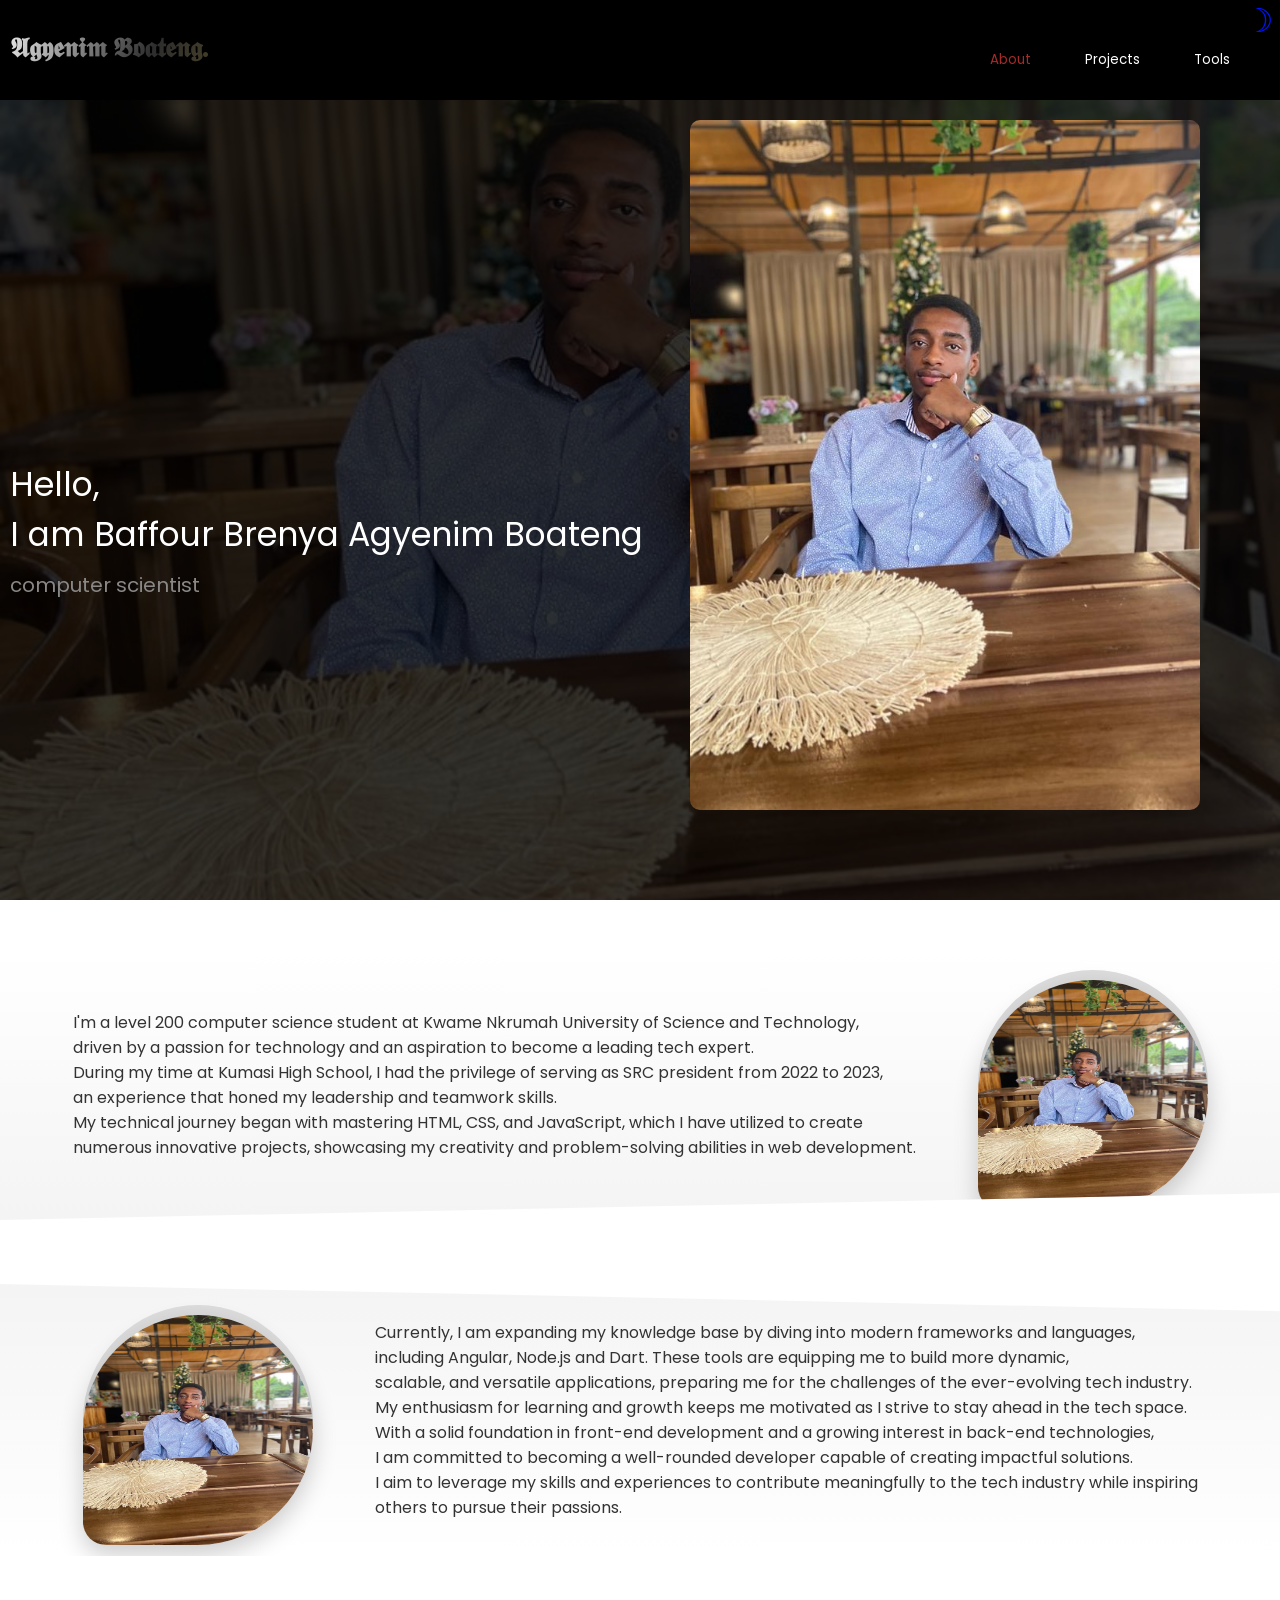
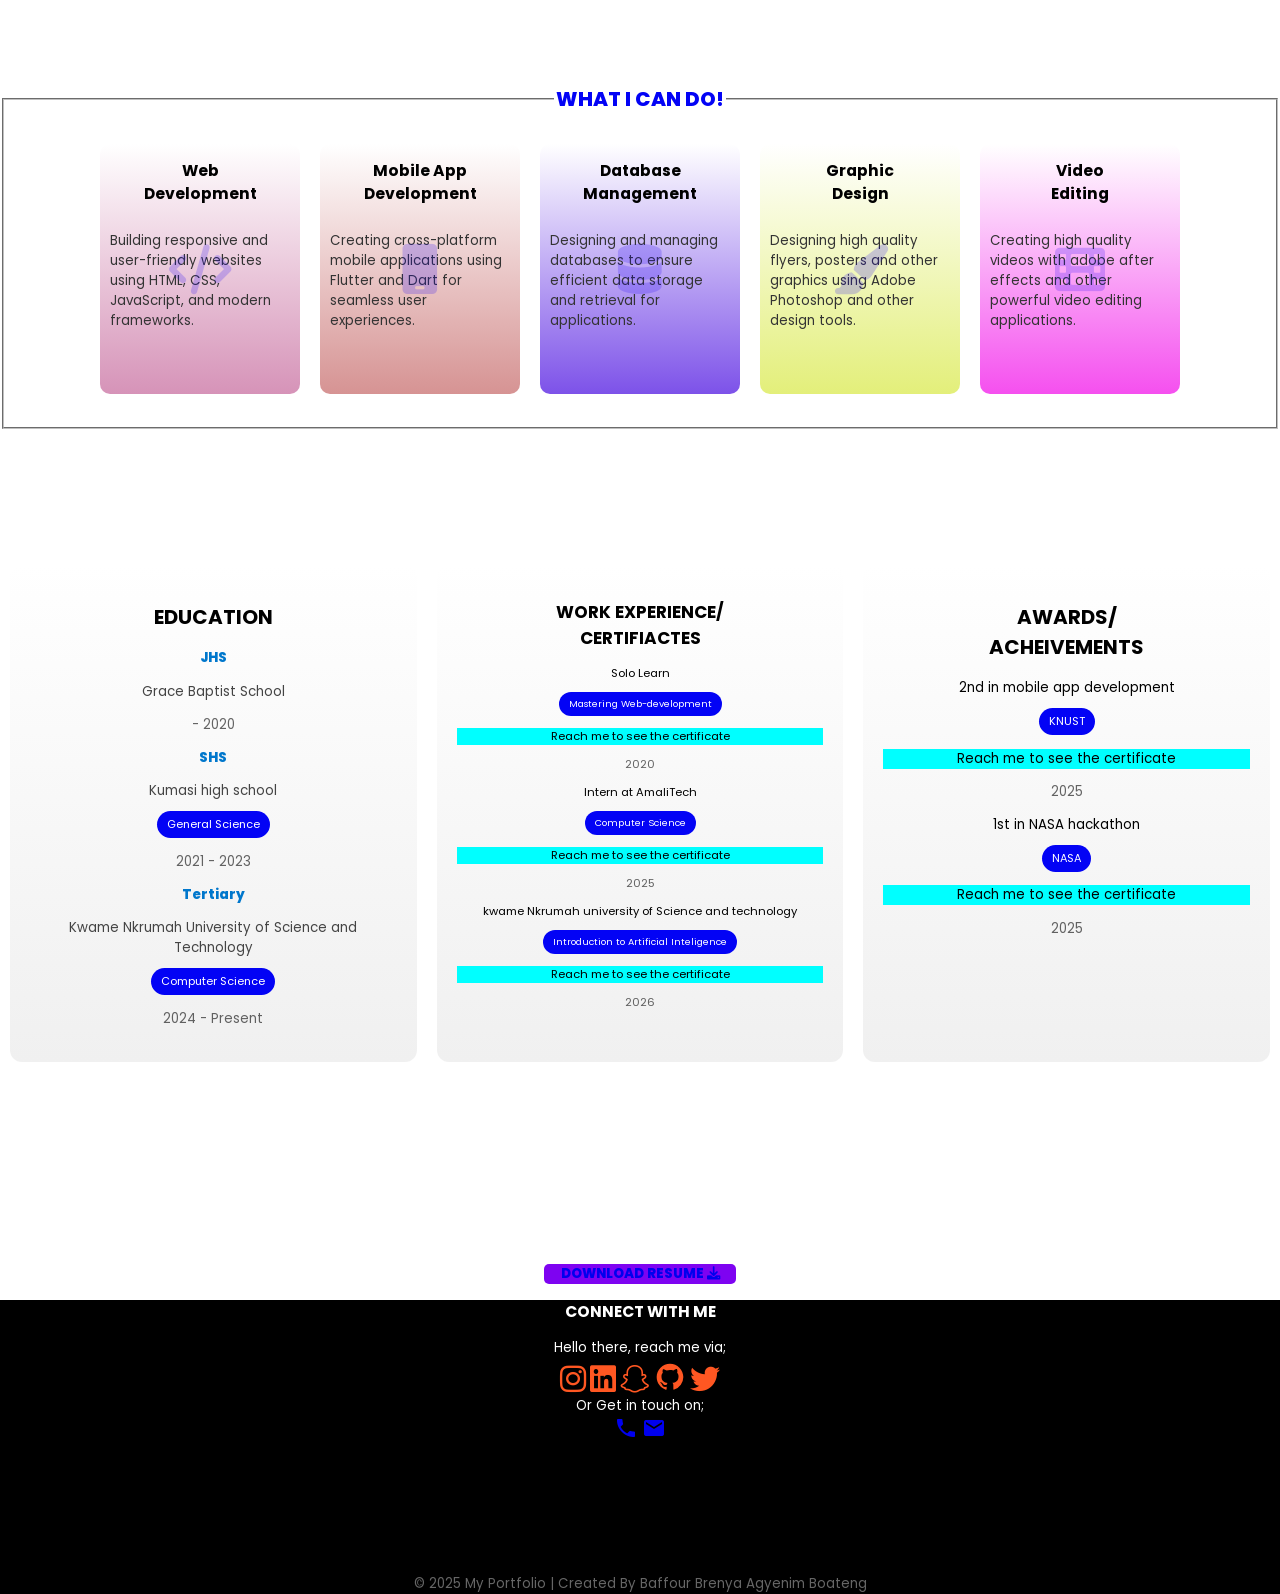
<file: index.html>
<!DOCTYPE html>
<html lang="en">

<head>
  <meta charset="UTF-8">
  <meta http-equiv="X-UA-Compatible" content="IE=Edge">
  <meta name="viewport" content="width=device-width, initial-scale=1">
  <meta name="description"
    content="A portfolio website showcasing the skills, projects, and experiences of Baffour Brenya Agyenim Boateng, a computer science student at Kwame Nkrumah University of Science and Technology.">
  <meta name="keywords"
    content="Baffour Brenya Agyenim Boateng, portfolio, computer science, projects, skills, experiences, web development, programming languages">
  <meta name="author" content="Baffour Brenya Agyenim Boateng">
  <meta name="robots" content="index, follow">
  <title>Agyenim Boateng</title>

  <link rel="icon" type="image/x-icon" href="favicon.png">
  <!-- Loading screen -->
  <div id="loading">
    <span class="load"></span>
    <span class="load"></span>
    <span class="load"></span>
    <span class="load"></span>
  </div>
  <div id="ack">
    created by theuglyboy
  </div>
  <!-- Font style -->
  <link rel="preconnect" href="https://fonts.googleapis.com">
  <link rel="preconnect" href="https://fonts.gstatic.com" crossorigin>
  <link
    href="https://fonts.googleapis.com/css2?family=Poppins:ital,wght@0,100;0,200;0,300;0,400;0,500;0,600;0,700;0,800;0,900;1,100;1,200;1,300;1,400;1,500;1,600;1,700;1,800;1,900&display=swap"
    rel="stylesheet">
  <link rel="stylesheet" href="style.css">
  <link rel="stylesheet" href="https://fonts.googleapis.com/icon?family=Material+Icons">
  <link rel="stylesheet" href="https://cdnjs.cloudflare.com/ajax/libs/font-awesome/6.0.0/css/all.min.css">
</head>

<body style="overflow-x: hidden;">

  <div id="main">
    <!-- menu -->
  <header>
      <div class="author">
        <h1>𝕬𝖌𝖞𝖊𝖓𝖎𝖒 𝕭𝖔𝖆𝖙𝖊𝖓𝖌.</h1>
      </div>
      <button class="desktop-toggle" onclick="toggleTheme()">☽</button>
    <div class="menu">
        <nav>
          <a href="#about" style="color: brown;">About</a>
          <a href="project.html">Projects</a>
          <a href="prog.html">Tools</a>
        </nav>
      </div>
    </header>

    <div class="small-screen-menu">
      <div class="togglemenu" onclick="menutoggle()">
        <div class="menu-bars"></div>
        <div class="menu-bars"></div>
        <div class="menu-bars"></div>
      </div>
      <div class="navigation-elements">
        <nav>
          <a href="#about">About</a><br>
          <a href="C:\Portfolio\project.html">Projects</a>
          <a href="C:\Portfolio\prog.html">Languages</a>
        </nav>
      </div>
    </div>
    <!-- Main body -->
    <div class="main" id="about">
      <div class="image-container"></div>
      <div class="welcome">Hello,<br> I am Baffour Brenya Agyenim Boateng<br />
        <p>computer scientist</p>
      </div>
      <div class="image-container-2">
        <img src="WhatsApp Image 2025-03-12 at 15.45.20_09412cd8.jpg" class="Image1">
      </div>
      <br />
      <br />
      <br />
      <div class="description hidden">
        <div class="write0">
          <p>I'm a level 200 computer science student at Kwame Nkrumah University
            of
            Science and Technology,<br> driven by a passion for technology and an aspiration to become a leading tech
            expert.<br>
            During my time at Kumasi High School, I had the privilege of serving as SRC president from 2022 to 2023,<br>
            an
            experience that honed my leadership and teamwork skills.<br>My technical journey began with mastering HTML,
            CSS, and JavaScript, which I have utilized to create<br>numerous innovative projects, showcasing my
            creativity
            and problem-solving abilities in web development.
        </div>
        <div class="image-wrapper-3">
          <img src="WhatsApp Image 2025-03-12 at 15.45.20_09412cd8.jpg" class="Image2">
        </div>
      </div>
      <div class="description-1 hidden">
        <div class="write1">
          <p>
            Currently, I am expanding my knowledge base by diving into modern frameworks and languages, <br />including
            Angular, Node.js and Dart. These tools are equipping me to build more dynamic,<br /> scalable, and versatile
            applications, preparing me for the challenges of the ever-evolving tech industry.<br> My enthusiasm for
            learning and growth keeps me motivated as I strive to stay ahead in the tech space.<br>
            With a solid foundation in front-end development and a growing interest in back-end technologies,<br> I am
            committed to becoming a well-rounded developer capable of creating impactful solutions. <br>I aim to
            leverage my
            skills and experiences to contribute meaningfully to the tech industry while inspiring <br>others to pursue
            their
            passions.
          </p>
        </div>
        <div class="image-wrapper-3">
          <img src="WhatsApp Image 2025-03-12 at 15.45.20_09412cd8.jpg" class="Image2">
        </div>
      </div>
    </div>
    <div class="service">
      <fieldset>
        <legend>WHAT I CAN DO!</legend>
        <div class="service-cards">
          <div class="card hidden">
            <div class="icon-container"><i class="fa-solid fa-code"></i></div>
            <h3>Web <br>Development</h3>
            <p>Building responsive and user-friendly websites using HTML, CSS, JavaScript, and modern frameworks.</p>
          </div>
          <div class="card hidden">
            <div class="icon-container"><i class="fa-solid fa-mobile-phone"></i></div>
            <h3>Mobile App Development</h3>
            <p>Creating cross-platform mobile applications using Flutter and Dart for seamless user experiences.</p>
          </div>
          <div class="card hidden">
            <div class="icon-container"><i class="fa-solid fa-database"></i></div>
            <h3>Database <br> Management</h3>
            <p>Designing and managing databases to ensure efficient data storage and retrieval for applications.</p>
          </div>
          <div class="card hidden">
            <div class="icon-container"><i class="fa-solid fa-paint-brush"></i></div>
            <h3>Graphic <br> Design</h3>
            <p>Designing high quality flyers, posters and other graphics using Adobe Photoshop and other design tools.
            </p>
          </div>
          <div class="card hidden">
            <div class="icon-container"><i class="fa-solid fa-film"></i></div>
            <h3>Video <br> Editing</h3>
            <p>Creating high quality videos with adobe after effects and other powerful video editing applications.</p>
          </div>
      </fieldset>
    </div>
    <div class="education-background">
      <div class="education hidden">
        <h2>EDUCATION</h2>
        <p class="educational-stage">JHS</p>
        <p class="name">Grace Baptist School</p>
        <p class="year"> - 2020</p>
        <p class="educational-stage">SHS</p>
        <p class="name">Kumasi high school <br> <span class="tag">General Science</span></p>
        <p class="year">2021 - 2023</p>
        <p class="educational-stage">Tertiary</p>
        <p class="name">Kwame Nkrumah University of Science and Technology <br><span class="tag">Computer Science</span>
        </p>
        <p class="year">2024 - Present</p>
        <div class="timeline">
          <div class="dot"></div>
          <div class="line"></div>
          <div class="dot"></div>
          <div class="line"></div>
          <div class="dot"></div>
        </div>
      </div>
      <div class="work-experience hidden">
        <h2>WORK EXPERIENCE/<br>CERTIFIACTES</h2>
        <p class="work-name">Solo Learn<br> <span class="tag">Mastering Web-development</span>
        <p class="tip">Reach me to see the certificate</p>
        <p class="year"> 2020</p>
        <p class="work-name">Intern at AmaliTech <br><span class="tag">Computer Science</span>
            <p class="tip">Reach me to see the certificate</p>
        </p>
        <p class="year"> 2025</p>
        <p class="work-name">kwame Nkrumah university of Science and technology <br><span class="tag">Introduction to
            Artificial Inteligence</span>
            <p class="tip">Reach me to see the certificate</p>
        </p>
        <p class="year">2026</p>
        <div class="timeline">
          <div class="dot"></div>
          <div class="line"></div>
          <div class="dot"></div>
          <div class="line"></div>
          <div class="dot"></div>
        </div>
      </div>
      <div class="achievements hidden">
        <h2>AWARDS/<br>ACHEIVEMENTS</h2>
        <p class="award-name">2nd in mobile app development<br> <span class="tag">KNUST</span>
            <p class="tip">Reach me to see the certificate</p>
        </p>
        <p class="year"> 2025</p>
        <p class="award-name">1st in NASA hackathon <br><span class="tag">NASA</span>
            <p class="tip">Reach me to see the certificate</p>
        </p>
        <p class="year"> 2025</p>
        <div class="timeline">
          <div class="dot"></div>
          <div class="line"></div>
          <div class="dot"></div>
          <div class="line"></div>
          <div class="dot"></div>
        </div>
      </div>
    </div>

    <div class="resume-container">
      <div class="resume">
        <a href="Minimalist Modern Professional CV Resume.pdf">DOWNLOAD RESUME <i class="fa fa-download"></i></a>
      </div>
    </div>
    <div class="contacts">
      <h3 id="connect" class="fade-in"> CONNECT WITH ME</h3>
      <div class="connects">
        <span class="write5">Hello there, reach me via;</span><br>
        <a href="https://www.instagram.com/theuglyboy._?igsh=MTQxbTNyemlzZXpudQ%3D%3D&utm_source=qr"><i
            class="fa-brands fa-instagram"></i></a>
        <a
          href="https://www.linkedin.com/in/agyenim-boateng-476865330?utm_source=share&utm_campaign=share_via&utm_content=profile&utm_medium=ios_app"><i
            class="fa-brands fa-linkedin"></i></a>
        <a href="https://snapchat.com/t/CQQmDL9W"><i class="fa-brands fa-snapchat"></i></a>
        <a href="https://github.com/uglyboy77"><svg xmlns="http://www.w3.org/2000/svg" width="32" height="32"
            viewBox="0 0 24 24">
            <path fill="#ff5722"
              d="M12 2C6.48 2 2 6.48 2 12c0 4.42 2.87 8.17 6.84 9.49.5.09.66-.22.66-.48v-1.69c-2.78.6-3.37-1.34-3.37-1.34-.45-1.14-1.11-1.44-1.11-1.44-.91-.62.07-.61.07-.61 1 .07 1.53 1.03 1.53 1.03.89 1.52 2.34 1.08 2.91.83.09-.64.35-1.08.63-1.33-2.22-.25-4.56-1.11-4.56-4.94 0-1.09.39-1.98 1.03-2.68-.1-.25-.45-1.27.1-2.65 0 0 .84-.27 2.75 1.02A9.56 9.56 0 0 1 12 6.8c.85.004 1.71.11 2.51.32 1.91-1.29 2.75-1.02 2.75-1.02.55 1.38.2 2.4.1 2.65.64.7 1.03 1.59 1.03 2.68 0 3.84-2.34 4.69-4.57 4.94.36.31.68.92.68 1.85v2.75c0 .27.16.58.67.48A10.02 10.02 0 0 0 22 12c0-5.52-4.48-10-10-10z" />
          </svg></a>
        <a href="https://twitter.com/theuglyboy__"><i class="fa-brands fa-twitter"></i></a>
        <br> <span class="write6">Or Get in touch on;<br></span>
        <a href="https://wa.me/555475347"><i class="material-icons">phone</i></a>
        <a href="mailto:baffourbrenya@gmail.com"><i class="material-icons">email</i></a>
      </div>
      <footer>© 2025 My Portfolio | Created By Baffour Brenya Agyenim Boateng</footer>
    </div>
  </div>
  <script src="script.js"></script>
</body>

</html>
</file>
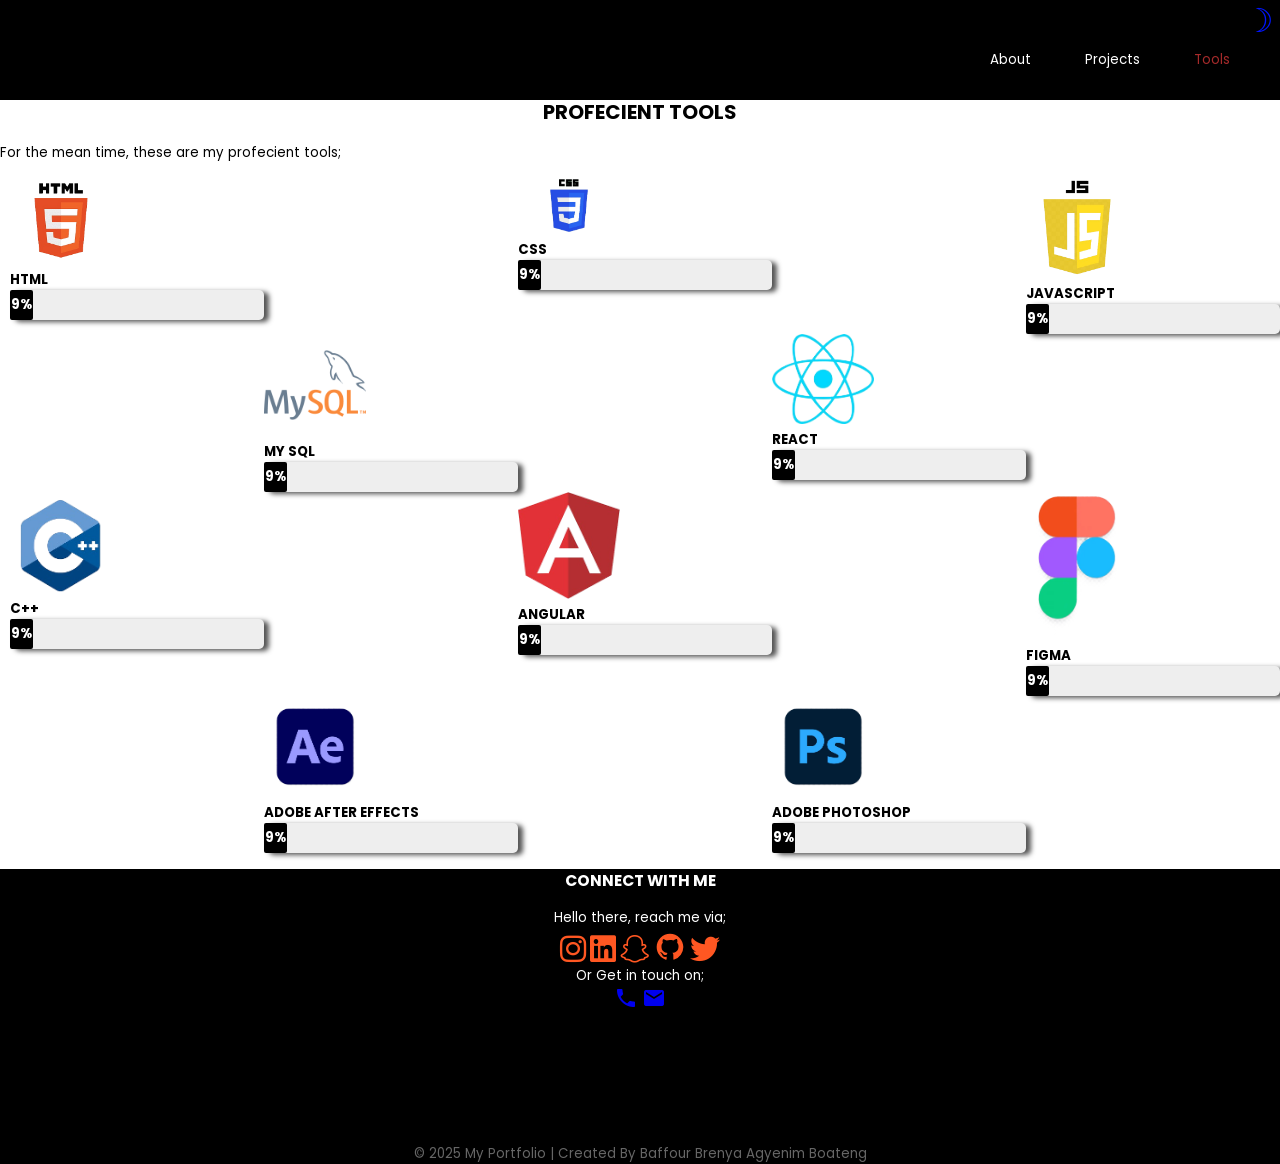
<file: prog.html>
<!DOCTYPE html>
<html lang="en">
<head>
  <meta charset="UTF-8">
  <meta http-equiv="X-UA-Compatible" content="IE=Edge">
  <meta name="viewport" content="width=device-width, initial-scale=1 us">
  <title>PROGRAMMING LANGUAGES</title>
   <link rel="icon" type="image/x-icon" href="favicon.png">
  <link rel="preconnect" href="https://fonts.googleapis.com">
  <link rel="preconnect" href="https://fonts.gstatic.com" crossorigin>
  <link
    href="https://fonts.googleapis.com/css2?family=Poppins:ital,wght@0,100;0,200;0,300;0,400;0,500;0,600;0,700;0,800;0,900;1,100;1,200;1,300;1,400;1,500;1,600;1,700;1,800;1,900&display=swap"
    rel="stylesheet">
  <link rel="stylesheet" href="style.css">
  <link rel="stylesheet" href="https://fonts.googleapis.com/icon?family=Material+Icons">
  <link rel="stylesheet" href="https://cdnjs.cloudflare.com/ajax/libs/font-awesome/6.0.0/css/all.min.css">
  <script src="script3.js"></script>
</head>

<body>
 <header>
    <button class="desktop-toggle" onclick="toggleTheme()">☽</button>
      <div class="menu">
        <nav>
          <a href="index.html">About</a>
          <a href="project.html">Projects</a>
          <a href="#programming" style="color: brown;">Tools</a>
        </nav>
      </div>
    </header>
    <div class="small-screen-menu">
      <div class="togglemenu" onclick="menutoggle()">
        <div class="menu-bars"></div>
        <div class="menu-bars"></div>
        <div class="menu-bars"></div>
      </div>
      <div class="navigation-elements">
      <nav>
        <a href="index.html">About</a><br>
        <a href="project.html">Projects</a>
        <a href="#programming">Languages</a>
      </nav>
      </div>
    </div>
  </div>
  <br />
  <br />
  <h2 id="programming">PROFECIENT TOOLS</h2>
  <span class="write7">
    <p>For the mean time, these are my profecient tools;</p>
  </span>
  <div class="skills">
    <div class="languages">
  <img src="png-clipart-html-logo-html5-logo-icons-logos-emojis-tech-companies-thumbnail-removebg-preview.png"
    class="image8"><br><span class="lng1"><b>HTML</b>
  </span>
  <div class="progress-container">
    <div class="progress-bar">96%</div>
  </div>
  </div>
  <br>
  <div class="languages">
  <img src="CSS-Logo-2011-removebg-preview.png" class="image8"><br><span class="lng2"><b>CSS</b></span>
  <div class="progress-container">
    <div class="progress-bar-1">94%</div>
  </div>
  </div>
  <br>
  <div class="languages">
  <img src="png-transparent-javascript-logo-html-javascript-logo-angle-text-rectangle-thumbnail-removebg-preview.png"
    class="image8"><br><span class="lng3"><b>JAVASCRIPT</b></span>
  <div class="progress-container">
    <div class="progress-bar-2">85%</div>
  </div>
  </div>
  <br>
  <div class="languages">
  <img src="MySQL-logo-01.png" class="image8"><br><span class="lng5"><b>MY SQL</b></span>
  <div class="progress-container">
    <div class="progress-bar-3">73%</div>
  </div>
  </div>
  <br>
  <div class="languages">
  <img src="OIP.png" class="image8"><br><span class="lng4"><b>REACT</b></span>
  <div class="progress-container">
    <div class="progress-bar-4">70%</div>
  </div>
  </div>
  <br>
  <div class="languages">
  <img src="images__1_-removebg-preview.png" class="image8"><br><span class="lng4"><b>C++</b></span>
  <div class="progress-container">
    <div class="progress-bar-5">66%</div>
  </div>
  </div>
  <br>
  <div class="languages">
  <img src="images-removebg-preview.png" class="image8"><br><span class="lng5"><b>ANGULAR</b></span>
  <div class="progress-container">
    <div class="progress-bar-6">46%</div>
  </div>
  </div>
    <br>
  <div class="languages">
  <img src="figma.png" class="image8"><br><span class="lng5"><b>FIGMA</b></span>
  <div class="progress-container">
    <div class="progress-bar-7">80%</div>
  </div>
  </div>
    <br>
  <div class="languages">
  <img src="Ae.png" class="image8"><br><span class="lng5"><b>ADOBE AFTER EFFECTS</b></span>
  <div class="progress-container">
    <div class="progress-bar-8">36%</div>
  </div>
  </div>
    <br>
  <div class="languages">
  <img src="Ps.png" class="image8"><br><span class="lng5"><b>ADOBE PHOTOSHOP</b></span>
  <div class="progress-container">
    <div class="progress-bar-9">46%</div>
  </div>
  </div>
  </div>

<div class="contacts">
  <h3 id="connect" class="fade-in"> CONNECT WITH ME</h3>
  <div class="connects">
    <span class="write5">Hello there, reach me via;</span><br>
    <a href="https://www.instagram.com/theuglyboy._?igsh=MTQxbTNyemlzZXpudQ%3D%3D&utm_source=qr"><i
        class="fa-brands fa-instagram"></i></a>
    <a
      href="https://www.linkedin.com/in/agyenim-boateng-476865330?utm_source=share&utm_campaign=share_via&utm_content=profile&utm_medium=ios_app"><i
        class="fa-brands fa-linkedin"></i></a>
    <a href="https://snapchat.com/t/CQQmDL9W"><i class="fa-brands fa-snapchat"></i></a>
    <a href="https://github.com/uglyboy77"><svg xmlns="http://www.w3.org/2000/svg" width="32" height="32"
        viewBox="0 0 24 24">
        <path fill="#ff5722"
          d="M12 2C6.48 2 2 6.48 2 12c0 4.42 2.87 8.17 6.84 9.49.5.09.66-.22.66-.48v-1.69c-2.78.6-3.37-1.34-3.37-1.34-.45-1.14-1.11-1.44-1.11-1.44-.91-.62.07-.61.07-.61 1 .07 1.53 1.03 1.53 1.03.89 1.52 2.34 1.08 2.91.83.09-.64.35-1.08.63-1.33-2.22-.25-4.56-1.11-4.56-4.94 0-1.09.39-1.98 1.03-2.68-.1-.25-.45-1.27.1-2.65 0 0 .84-.27 2.75 1.02A9.56 9.56 0 0 1 12 6.8c.85.004 1.71.11 2.51.32 1.91-1.29 2.75-1.02 2.75-1.02.55 1.38.2 2.4.1 2.65.64.7 1.03 1.59 1.03 2.68 0 3.84-2.34 4.69-4.57 4.94.36.31.68.92.68 1.85v2.75c0 .27.16.58.67.48A10.02 10.02 0 0 0 22 12c0-5.52-4.48-10-10-10z" />
      </svg></a>
    <a href="https://twitter.com/theuglyboy__"><i class="fa-brands fa-twitter"></i></a>
    <br> <span class="write6">Or Get in touch on;<br></span>
    <a href="https://wa.me/555475347"><i class="material-icons">phone</i></a>
    <a href="mailto:baffourbrenya@gmail.com"><i class="material-icons">email</i></a>
  </div>
  <footer>© 2025 My Portfolio | Created By Baffour Brenya Agyenim Boateng</footer>
</div>
</body>
</html>
</file>
<file: style.css>
*,
*::before,
*::after {
  box-sizing: border-box;
}

html,
body {
  font-size: 10pt;
  font-family: 'Poppins';
  margin: 0px;
  transition: 1s;
  scroll-behavior: smooth;
  zoom: 100%;
  scrollbar-width: thin;
  scrollbar-color: white black;
}

body.dark-mode {
  background: linear-gradient(135deg, #0F172A, #1E293B, #334155);
  transition: 1s;
  color: antiquewhite;
}

@keyframes fadeIn {
  from {
    opacity: 0;
  }

  to {
    opacity: 1;
  }
}

.page {
  animation: fadeIn 0.5s ease-in-out;
}

#loading {
  background-color: black;
  align-items: center;
  justify-content: center;
  display: flex;
  top: 0;
  left: 0;
  width: 100%;
  height: 100%;
  position: fixed;
  transform: translateX(-50%, -50%);
  z-index: 1;
}

.load {
  height: 5px;
  width: 5px;
  background-color: white;
  animation: 1.2s UpDown infinite;
  border-radius: 10px;
  margin: 0 7px;
  left: 35%
}

#loading .load:first-child {
  animation-delay: .15s;
}

#loading .load:nth-child(2) {
  animation-delay: .30s;
}

#loading .load:nth-child(3) {
  animation-delay: .45s;
}

#loading .load:last-child {
  animation-delay: .15s;
}

@keyframes UpDown {
  0% {
    height: 15px;
    background-color: red;
  }

  50% {
    height: 45px;
    background-color: #d33deb;
  }

  100% {
    height: 15px;
    background-color: #f00e43;
  }
}

#ack {
  display: block;
  color: white;
  z-index: 1;
  position: fixed;
  opacity: 0.3;
  text-align: center;
  margin-top: 10%;
  margin-left: 43%;
}

.desktop-toggle {
  background-color: transparent;
  color: rgb(0, 21, 255);
  border: none;
  font-size: 250%;
  cursor: pointer;
  position: fixed;
  top: 0;
  right: 0;
  z-index: 1000;
}

body.dark-mode button {
  color: antiquewhite;
}

/*
@keyframes fadeInText {
  from {
    opacity: 0;
    transform: translateY(200px);
  }

  to {
    opacity: 1;
    transform: translateY(0);
  }
}

#write0 {
  animation: fadeInText 5s ease-in-out;
}
*/

#main {
  display: none;
  display: block;
  top: 0;
  width: 100%;
  height: 100%;
}

header {
  width: 100%;
  height: 50px;
  padding: 50px;
  position: fixed;
  background-color: #000000;
  display: flex;
  justify-content: flex-end;
  z-index: 2;
  overflow-x: hidden;
  transition: all 2s ease-in;
}

body.dark-mode header{
  background: linear-gradient(135deg, #0F0C29, #302B63, #24243E);
}

.author {
  position: absolute;
  left: 0;
  top: 0;
  color: white;
  font-size: 1rem;
  padding: 10px;
  background: radial-gradient(circle, #ffffff, #6B5A1E, #2D2D2D, #ffffff);
  flex-shrink: 0;
  background-size: 400% 400%;
  -webkit-background-clip: text;
  -webkit-text-fill-color: transparent;
  animation: shift 5s ease infinite;
}

@keyframes shift {
  0% {
    background-position: 0% 50%;
  }

  50% {
    background-position: 100% 50%;
  }

  100% {
    background-position: 0% 50%;
  }
}
.menu button {
  color: white;
  display: inline;
}

.menu {
  word-spacing: 50px;
}

.menu,
nav a {
  text-decoration: none;
  color: rgb(255, 255, 255);
}

.menu,
#toggle {
  transition: transform 0.3s ease;
}

body.dark-mode nav a {
  color: white;
}

body.dark-mode nav a:hover {
  color: brown;
}

body.dark-mode nav a:active {
  color: brown;
}

nav a:hover {
  color: brown;
}

nav a:active {
  color: brown;
}

.small-screen-menu {
  visibility: hidden;
  opacity: 0;
}

.wrapper {
  position: relative;
}

.image-container {
  background-image: url("WhatsApp Image 2025-03-12 at 15.45.20_09412cd8.jpg");
  background-size: cover;
  background-position: center;
  position: absolute;
  top: 0;
  left: 0;
  right: 0;
  z-index: -1;
  max-width: 100%;
  max-height: 100%;
  height: 100vh;
  filter: brightness(0.2);
  filter: blur(0.2);
  margin-left: 0;
  margin-right: 0;
}

.welcome {
  position: absolute;
  top: 50%;
  left: 0;
  color: white;
  font-size: 2.5rem;
  text-align: left;
  margin: 10px;
  animation: fadeInText 5s ease-in-out;
}

@keyframes fadeInText {
  from {
    opacity: 0;
    transform: translateY(200px);
  }

  to {
    opacity: 1;
    transform: translateY(0);
  }

}

.welcome p {
  font-size: 1.5rem;
  margin-top: 10px;
  color: #898887;
}

.Image1 {
  width: 50%;
  height: auto;
  display: flex;
  justify-content: flex-end;
  align-items: center;
  margin-left: auto;
  margin-right: 0;
  clip-path: inset(80px 80px 80px 50px round 10px);
  border: solid 5px white;
}

.description,
.description-1 {
  position: relative;
  background: linear-gradient(180deg, #ffffff, #f5f4f4);
  display: flex;
  justify-content: center;
  align-items: center;
  font-family: "Poppins", sans-serif;
  font-size: 1.2rem;
  color: #333;
  padding: 20px;
  opacity: 0;
  transform: translateY(30px);
  transition: all 0.6s ease-out;
  clip-path: polygon(0 0, 100% 0, 100% 90%, 0 100%)
}
body.dark-mode .description,
body.dark-mode .description-1 {
  background: linear-gradient(180deg, #1e293b, #0f172a);
  color: white;
}
.description-1 {
  display: flex;
  flex-direction: row-reverse;
  margin-top: 5%;
  background: linear-gradient(180deg, #f5f4f4, #ffffff);
  clip-path: polygon(0 0, 100% 10%, 100% 100%, 0 100%);
}

.description.show,
.description-1.show {
  opacity: 1;
  transform: translateY(0);
}

.hidden {
  opacity: 0;
}

.write1{
  margin-left: 5%;
}
.write0 {
  margin-right: 5%;
}

.image-wrapper-3 {
  width: 230px;
  height: 230px;
  border-radius: 50% 50% 50% 10%;
  background-color: rgb(220, 220, 220);
}

.Image2 {
  width: 230px;
  height: 230px;
  display: flex;
  justify-content: center;
  align-items: center;
  margin: 10px auto;
  border-radius: 50% 50% 50% 10%;
  overflow: hidden;
  box-shadow: 0 10px 25px rgba(0, 0, 0, 0.2);
  transition: transform 0.4s ease, box-shadow 0.4s ease;
  animation: shakeImage 3s ease-in-out infinite;
}

@keyframes shakeImage {
  0% {
    transform: translate(0, 0) rotate(0deg);
  }

  25% {
    transform: translate(5px, -5px) rotate(1deg);
  }

  50% {
    transform: translate(0, 0) rotate(0deg);
  }

  75% {
    transform: translate(-5px, 5px) rotate(-1deg);
  }

  100% {
    transform: translate(0, 0) rotate(0deg);
  }
}

.Image2:hover {
  transform: scale(1.25);
  cursor: auto;
  box-shadow: 0 15px 35px rgba(0, 0, 0, 0.3);
}

.service {
  overflow-x: auto;
  scrollbar-width: none;
  margin-top: 10%;
}

legend {
  color: #0303f5;
  text-align: center;
  font-weight: 800;
  font-size: 1.5rem;
}

body.dark-mode legend {
  color: #d9ff00;
}

.service-cards {
  display: flex;
  justify-content: center;
  align-items: center;
  gap: 20px;
  padding: 25px;
}

.card {
  width: 200px;
  height: 250px;
  background-color: #f0f0f0;
  border-radius: 10px;
  position: relative;
  text-align: center;
  background: linear-gradient(180deg, #ffffff, #f0f0f0);
  transition: all 0.6s ease-out;
  opacity: 0;
  transform: translateX(100px);
}

.card.show {
  opacity: 1;
  transform: translateX(0);
}

.card:hover {
  transform: scale(1.05);
  box-shadow: 0 15px 35px rgba(0, 0, 0, 0.3);
}
.card:first-child{
  background: linear-gradient(180deg, #ffffff, #d693b8);
}
.card:nth-child(2){
  background: linear-gradient(180deg, #ffffff, #d69393);
}

.card:nth-child(3){
  background: linear-gradient(180deg, #ffffff, #7d52e9);
}

.card:nth-child(4){
  background: linear-gradient(180deg, #ffffff, #e3ef7a);
}
.card:nth-child(5){
  background: linear-gradient(180deg, #ffffff, #f550ef);
}

body.dark-mode .card {
  background: linear-gradient(180deg, #0F172A, #1E293B);
  color: white;
  transition: all 0.6s ease-out;
}
body.dark-mode .card p{
  color: white;
}

body.dark-mode .card:nth-child(2){
   background: linear-gradient(180deg, #1E1E2E, #8B3A3A);
}

body.dark-mode .card:nth-child(3){
   background: linear-gradient(180deg, #1E1E2E, #5A3A8B);
}
body.dark-mode .card:nth-child(4){
   background: linear-gradient(180deg, #1E1E2E, #5B4CCF);
}
body.dark-mode .card:nth-child(5){
   background: linear-gradient(180deg, #1E1E2E, #B03FA8);
}

.icon-container {
  display: flex;
  justify-content: center;
  align-items: center;
}

.fa-solid {
  font-size: 50px;
  color: #1d00f9;
  opacity: 0.2;
  position: absolute;
  transform: translate(-50%, -50%);
  top: 50%;
  left: 50%;
}

body.dark-mode .fa-solid {
  color: #d9ff00;
  opacity: 0.2;
}

.card h3:hover {
  color: #af1f41;
  transition: color 0.3s ease-in-out;
  cursor: default;
}

.card h3 {
  text-align: center;
}

.card p {
  text-align: left;
  padding: 10px;
  color: #333;
  cursor: default;
}

.education.slide-in {
  opacity: 1;
  transform: translateX(0);
}

.education-background {
  display: flex;
  gap: 20px;
  overflow-x: auto;
  padding: 10px;
  scrollbar-width: none;
}

.education {
  text-align: center;
  margin-top: 10%;
  background: linear-gradient(180deg, #ffffff, #f0f0f0);
  padding: 20px;
  border-radius: 12px;
  opacity: 0;
  transform: translateX(50px);
  transition: all 1s ease-out;
  width: 550px;
}
body.dark-mode .education, body.dark-mode .work-experience, body.dark-mode .achievements {
  background: linear-gradient(180deg, #0F172A, #1E293B);
  color: white;
}

.educational-stage{
  font-weight: 800;
  color: #0077cc;
}

.year {
  opacity: 0.6;
}

.name {
  color: #444
}

.tag {
  background-color: #0303f5;
  color: white;
  padding: 5px 10px;
  border-radius: 20px;
  font-size: smaller;
  display: inline-block;
  margin-top: 10px;
}

.work-experience {
  text-align: center;
  margin-top: 10%;
  background: linear-gradient(180deg, #ffffff, #f0f0f0);
  padding: 20px;
  border-radius: 12px;
  transition: all 1s ease-out;
  opacity: 0;
  transform: translateX(50px);
  font-size: 0.85rem;
  width: 550px;
}

.work-experience.show {
  opacity: 1;
  transform: translateX(0);
}
.tip{
  background-color:cyan;
  color: black;
}
.achievements {
  text-align: center;
  margin-top: 10%;
  background: linear-gradient(180deg, #ffffff, #f0f0f0);
  padding: 20px;
  border-radius: 12px;
  transition: all 1s ease-out;
  transform: translateX(50px);
  opacity: 0;
  width: 550px;
}
.achievements.show{
  opacity: 1;
  transform: translateX(0);
}

/*
.timeline {
  display: flex;
  flex-direction: column;
  align-items: center;
  position:absolute;
  Right: 5%; 
  transform: translateY(-110%);
}
.dot {
  width: 20px;
  height: 20px;
  background-color: #1d00f9;
  border-radius: 50%;
  box-shadow: 0 4px 8px rgba(0, 0, 0, 0.3);
}
.line {
  width: 4px;
  height: 150px;
  background-color: #fdfbfb;
  box-shadow: 0 4px 8px rgba(0, 0, 0, 0.3);
}
*/
.resume-container {
  display: flex;
  justify-content: center;
  align-items: center;
  margin-top: 15%;
}

.resume {
  background-color: rgb(126, 3, 241);
  border-radius: 5px;
  width: 15%;
  text-align: center;
  font-weight: 800;
  transition: 0.5s ease-in-out;
  cursor: pointer;
}

.resume:hover {
  box-shadow: 2px 2px 5px rgb(232, 158, 158);
  transition: 0.5s ease-in-out;
  background-color: #817575;
}

.contacts {
  background-color: #000000;
  height: 100%;
  color: white;
  transition: all 1s ease-in-out;
}
body.dark-mode .contacts {
  background: linear-gradient(135deg, #020024, #090979, #000428);
  width: 100%;
  height: 100%;
  color: white;
}

#projects {
  text-align: center;
  margin-top: 10%;
}

h4 {
  text-align: center;
  margin-top: -2%;
  margin-bottom: 2%;
}

.image5 {
  width: 250px;
  height: 350px;
  margin-left: 15%;
}

.project-container {
  overflow-y: auto;
  padding: 10px;
  scrollbar-width: none;
  display: flex;
  gap: 20px;
}
.graphic-design-container{
  display: grid;
  grid-template-columns: repeat(4, 1fr);
}
.project-box {
  padding: 10px;
  border-radius: 8px;
  cursor: default;
  border: solid #eee;
  background: linear-gradient(180deg, #ffffff, #f0f0f0);
  margin-bottom: 10px;
  transition: all 0.5s ease;
}

body.dark-mode .project-box {
  border:1px solid #898887;
   background: linear-gradient(180deg, #1E1E2E, #5B4CCF);
}

.project-box:hover {
  transform: scale(1.02);
}

.image-wrapper,
.image-wrapper1 {
  display: flex;
  justify-content: center;
  transition: transform 0.5s ease;
}

.image-wrapper1:hover {
  transform: scale(1.05);
  cursor: pointer;
}

.project-box img {
  width: 180px;
  height: 220px;
  border-radius: 10px;
  display: flex;
}

.video {
  width: 270px;
  height: 220px;
  border-radius: 10px;
  display: flex;
}

body.dark-mode .project-box {
  border-color: #898887;
}

body.dark-mode .project-box:hover {
  box-shadow: 2px 2px 10px rgba(180, 180, 180, 0.354);
}

.project-box:hover {
  box-shadow: 2px 2px 10px rgba(0, 0, 0, 0.1);
}

.live1 {
  align-items: center;
  display: flex;
}

.live1 a:hover {
  color: #af1f41;
  transition: color 0.3s ease-in-out;
}
.skills{
  display: grid;
  grid-template-columns: repeat(5, 1fr);
  margin-left: 10px;
}
.progress-container {
  background-color: #eee;
  border-radius: 5px;
  box-shadow: 5px 2px 5px #555555;
}

.progress-bar,
.progress-bar-1,
.progress-bar-2,
.progress-bar-3,
.progress-bar-4,
.progress-bar-5,
.progress-bar-6,
.progress-bar-7,
.progress-bar-8,
.progress-bar-9{
  width: 96%;
  background-color: #000000;
  text-align: center;
  line-height: 30px;
  color: white;
  font-weight: bold;
  border-radius: 2px;
}

.progress-bar-1 {
  width: 94%;
}

.progress-bar-2 {
  width: 85%;
}

.progress-bar-3 {
  width: 73%;
}

.progress-bar-4 {
  width: 70%;
}

.progress-bar-5 {
  width: 66%;
}

.progress-bar-6 {
  width: 46%;
}

.progress-bar-7 {
  width: 80%;
}

.progress-bar-8 {
  width: 36%;
}

.progress-bar-9 {
  width: 46%;
}

a {
  text-decoration: none;
}

h2 {
  text-align: center;
}

.image8 {
  width: 40%;
}
body.dark-mode .progress-bar {
  background-color: #0c0c0c;
  color: rgb(247, 245, 245);
}

body.dark-mode .progress-container {
  background-color: #fdfcfc;
}

body.dark-mode .live1 a:hover {
  color: bisque;
  transition: color 0.3s ease-in-out;
}

.fab.fa-github {
  font-size: 20px;
  margin-left: 50%;
}

.fab.fa-github:hover {
  color: #181717;
  transition: color 0.3s ease-in-out;
}

body.dark-mode .fab.fa-github:hover {
  color: bisque;
  transition: color 0.3s ease-in-out;
}
h3 {
  text-align: center;
}

.fa-brands {
  font-size: 30px;
  color: #ff5722;
}

.fa-brands:hover,
svg:hover,
.material-icons:hover {
  transform: scale(1.1);
  transition: transform 0.5s ease;
}

.fa-instagram:hover {
  background: linear-gradient(45deg, red, blue, yellow);
  -webkit-background-clip: text;
  -webkit-text-fill-color: transparent;
}

.fa-twitter:hover {
  background-color: skyblue;
  -webkit-background-clip: text;
  -webkit-text-fill-color: transparent;
}

.fa-snapchat:hover {
  background-color: yellow;
  color: #000000;
}

.fa-linkedin:hover {
  color: #7200ec;
}

path:hover {
  fill: #000000;
}

svg {
  position: relative;
  top: 3px;
}

.material-icons:hover {
  color: #af1f41;
}

.connects {
  align-items: center;
  text-align: center;
}

.fade-in {
  opacity: 0;
  transform: translateY(20px);
  transition: opacity 0.8s ease-out, transform 0.8s ease-out;
}

.fade-in.visible {
  opacity: 1;
  transform: translateY(0);
}

footer {
  text-align: center;
  margin-top: 10%;
  opacity: 0.4;
}

@media (min-width:120px) and (max-width:450px) {

html,
body {
    overflow-x: hidden;
  }

#ack {
    margin-left: 30%;
  }
header{
    background: transparent;
  }
.author {
    text-align: center;
    font-size: 0.8rem;
  }
.small-screen-menu {
    visibility: visible;
    opacity: 1;
  }
 .menu-bars{
  width: 30px;
  height: 10px;
  background-color: #ffffff;
  border: solid 2px black;
  border-radius: 5px;
  transition: all 0.5s ease-in-out;
 }
 .togglemenu{
  position:sticky;
  top: 10px;
  z-index: 4;
  width:10%;
 }
.menu-bars:first-of-type.show{
  transform: rotate(45deg) translate(4px, 4px);
}
.menu-bars:nth-child(2).show{
   opacity: 0;
}
.menu-bars:last-of-type.show{
  transform: rotate(-45deg) translate(10px, -10px);
}
  nav{
    visibility: hidden;
    opacity: 0;
    transform: translateX(-100px);
    transition: 0.9s ease-in-out;
  }

  nav.show{
    visibility: visible;
    opacity: 1;
    transform: translateX(0);
    font-weight: 800;
    color: #e3ef7a;
  }
  nav a{
    text-shadow: 10px 10px 10px #917e7e;
    color: #0303fd;
  }
/*
  body.dark-mode nav.show {
    background-color: black;
  }

  body.dark-mode .togglemenu {
    background-color: black;
  }
*/

.Image1{
  clip-path: none;
  border-radius: 30px;
  border: none;
  display: flex;
  justify-content: center;
  align-items: center;
  margin-left: auto;
  margin-right: auto;
  margin-top: 50%;
}
.description{
  margin-top: 50%;
  display: flex;
  flex-direction: column-reverse;
  clip-path:none ;
}
.description-1{
  display: flex;
  flex-direction: column-reverse;
  clip-path: none;
}
.service-cards{
  display: grid;
  grid-template-columns: repeat(3, 1fr);
}
.education-background{
  display:flex ;
  flex-direction: column;
}
.education, .work-experience, .achievements{
  width: 100%;
}
.resume-container{
  display: block;
}
.project-container{
 display: flex;
 flex-direction: row;
}
.project-box{
  width: 75%;
}
#write0 {
    text-align: center;
    align-items: center;
    justify-content: center;
  }
.resume {
    width: 50%;
    position: relative;
    left: 25%;
  }
}

@media (min-width:451px) and (max-width:1100px){
.description, .description-1{
  margin-top:25%;
  display: flex;
  flex-direction: column-reverse;
  clip-path:none ;
}

.service-cards{
  display: grid;
  grid-template-columns: repeat(3, 1fr);
}
}
</file>
